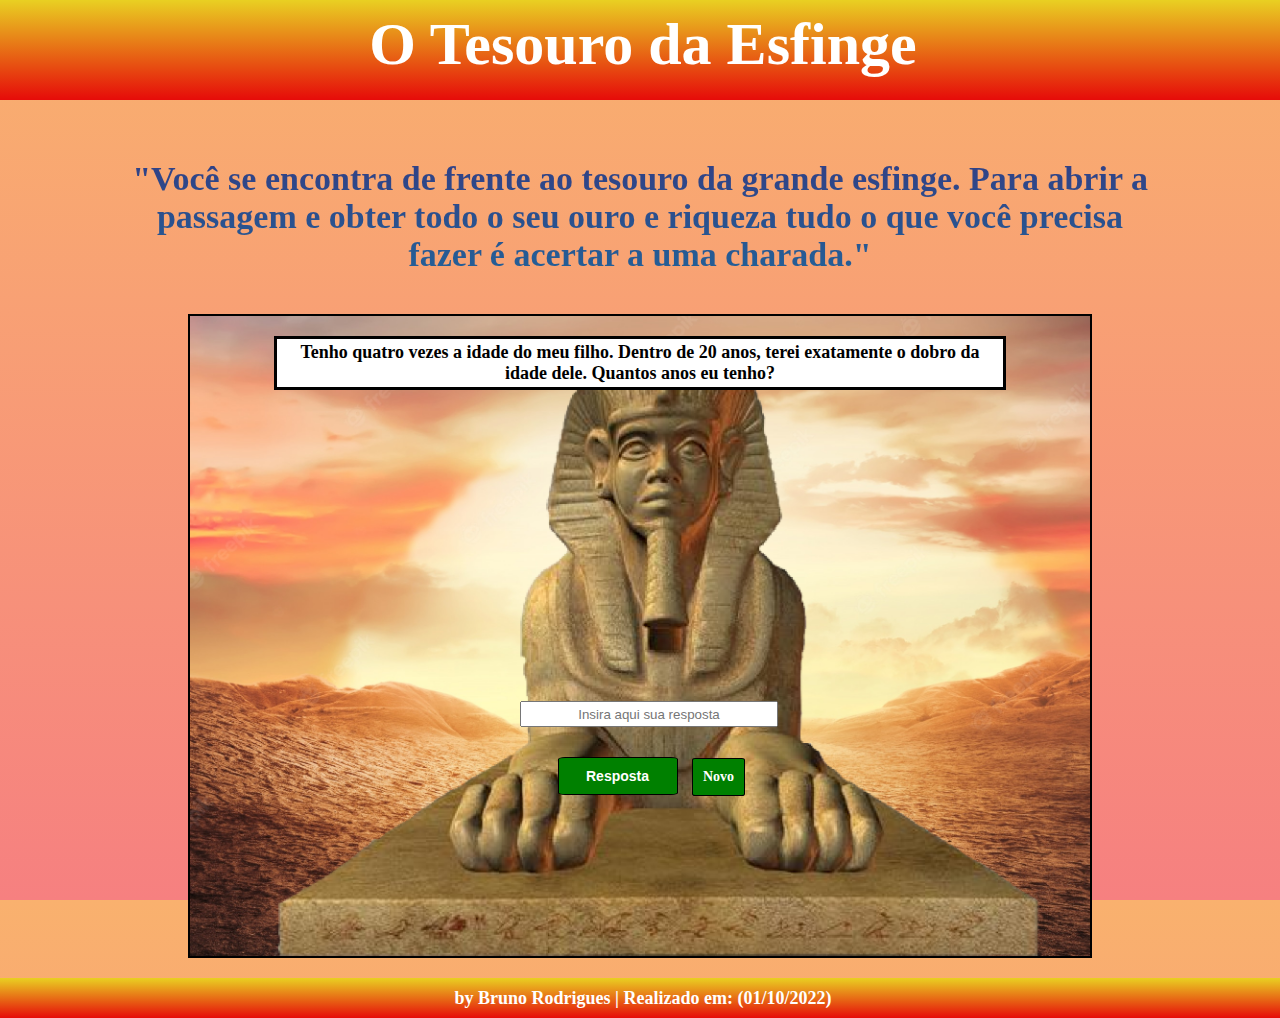
<file: index.html>
<!DOCTYPE html>
<html lang="en">
<head>
    <meta charset="UTF-8">
    <meta http-equiv="X-UA-Compatible" content="IE=edge">
    <meta name="viewport" content="width=device-width, initial-scale=1.0">
    <title>Document</title>
    <link rel="stylesheet" href="./style.css">
</head>
<body>
    <section id="page">
        <header id="header-page">O Tesouro da Esfinge</header>

        <section id="description"></section> 

        <main id="container">
            <section id="charade"></section>
            
            <div><section id="notification-result"><p id="notification"></p></section></div>

            <section id="section-answer">
                <div id="input-answer"><input id="input-container" placeholder="Insira aqui sua resposta" type="text"></div>

                <section id="buttons">
                    <div id="button-answer"><button id="button">Resposta</button></div>

                    <div id="button-new">Novo</div>
                </section>
            </section>
        </main>

        <footer id="footer-page">by Bruno Rodrigues | Realizado em: (01/10/2022)</footer>
    </section>
</body>
<script src="./script.js"></script>
</html>
</file>
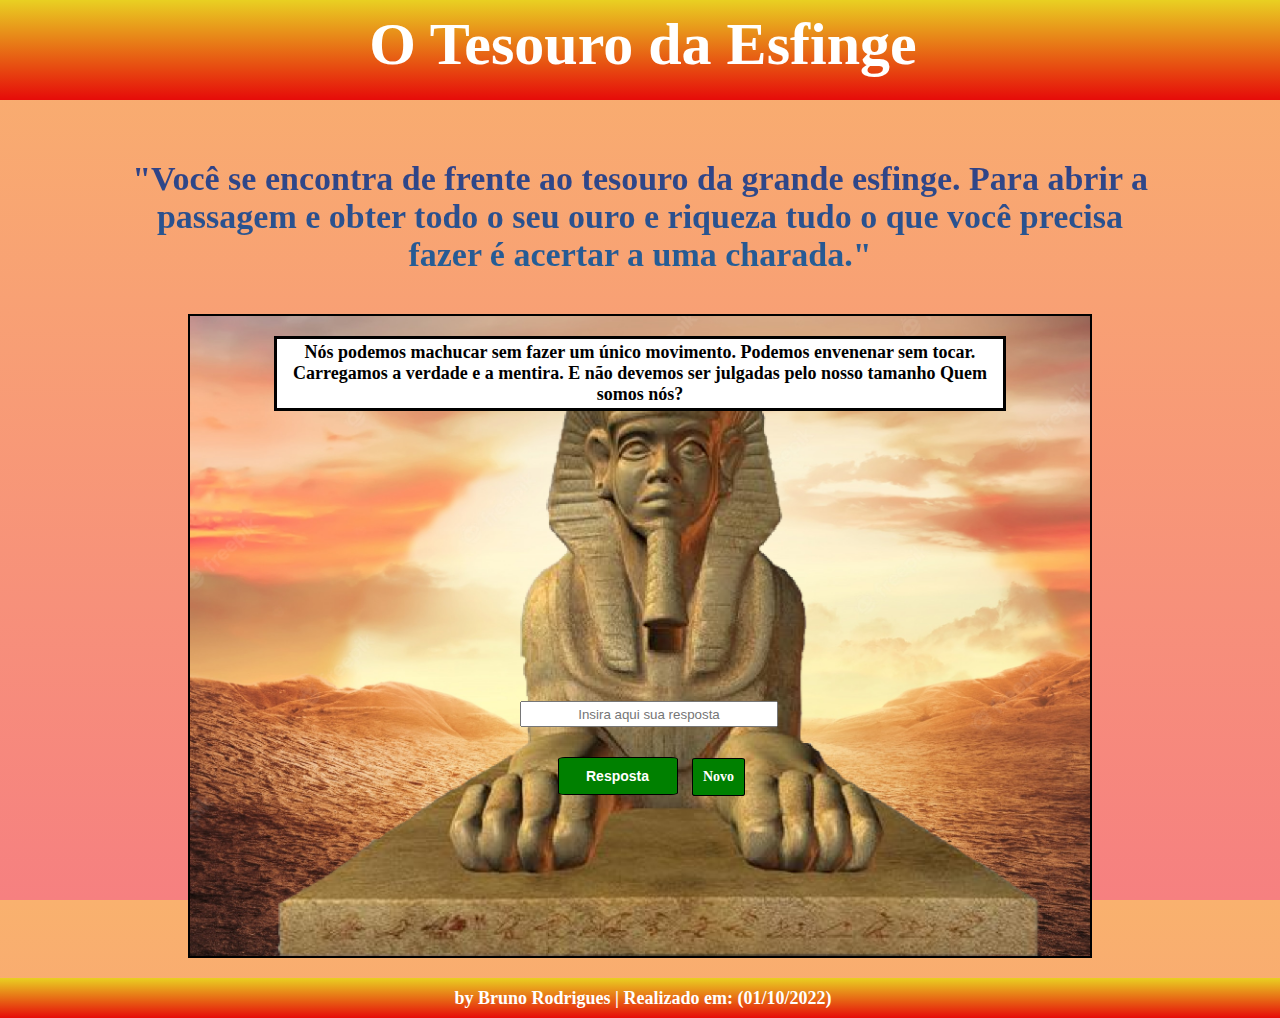
<file: docs/index.html>
<!DOCTYPE html>
<html lang="en">
<head>
    <meta charset="UTF-8">
    <meta http-equiv="X-UA-Compatible" content="IE=edge">
    <meta name="viewport" content="width=device-width, initial-scale=1.0">
    <title>O Tesouro da Esfinge</title>
    <link rel="stylesheet" href="./style.css">
</head>
<body>
    <section id="page">
        <header id="header-page">O Tesouro da Esfinge</header>

        <section id="description"></section> 

        <main id="container">
            <section id="charade"></section>
            
            <div><section id="notification-result"><p id="notification"></p></section></div>

            <section id="section-answer">
                <div id="input-answer"><input id="input-container" placeholder="Insira aqui sua resposta" type="text"></div>

                <section id="buttons">
                    <div id="button-answer"><button id="button">Resposta</button></div>

                    <div id="button-new">Novo</div>
                </section>
            </section>
        </main>

        <footer id="footer-page">by Bruno Rodrigues | Realizado em: (01/10/2022)</footer>
    </section>
</body>
<script src="./script.js"></script>
</html>
</file>
<file: style.css>
html {
    width: 100%;
    height: 100%;
}

#page {
    width: 100%;
}
body {
    background-image: linear-gradient(#f9b16e, #f68080);
    margin: 0;
}

#header-page {
    background-image: linear-gradient(#e9d022, #e60b09);
    width: 98.9%;
    height: 80px;

    color:white;
    font-size: 60px;
    font-family:cursive;
    font-weight: 900;
    text-align:center;

    padding: 10px;
    margin-bottom: 60px;
}

#description {
    width: 80%;
    margin: auto;
    margin-bottom: 40px;

    font-size: 34px;
    font-family:cursive;
    font-weight: 900;
    text-align: center;
    background: -webkit-linear-gradient(#314085, #246097);
  -webkit-background-clip: text;
  -webkit-text-fill-color: transparent;
}

#container {
    background-image: url("./images/background-projeto.png");
    position: relative;
    background-size: cover;
    width: 900px;
    height: 620px;
    margin: auto;
    border: 2px solid black;
    padding-top: 20px;
}

#charade {
    width: 80%;
    text-align: center;
    margin: auto;
    font-size: 18px;
    font-family:cursive;
    font-weight: 900;
    background-color: white;
    padding: 3px;
    border: 3px solid black;
}

#section-answer {
    position:absolute;
    bottom: 25%;
    margin-left: 330px;
    z-index: 999;
}
#input-answer {
    width: 250px;
    margin: auto;
    /* margin-top: 15%; */
}
#input-container {
    text-align: center;
    width: 100%;
    height: 20px;
}

#buttons {
    margin-left: 15%;
}
#button-answer {
    display: inline-block;
    width: 120px;
    margin: auto;
}
#button {    
    padding: 10px;
    width: 100%;
    margin-top: 30px;
    background-color: green;
    border: 1px solid black;
    border-radius: 6%;

    font-size: 14px;
    font-weight: 900;
    color: white;
    text-align: center;
}

#button-new {
    display: inline-block;
    padding: 10px;
    width: 15%;
    margin-top: 30px;
    background-color: green;
    border: 1px solid black;
    border-radius: 6%;
    margin-left: 10px;

    font-size: 14px;
    font-weight: 900;
    color: white;
    text-align: center;
}

#notification-result {
    font-size: 18px;
    font-weight: 900;

    margin: auto;
    margin-top: 10%;
    width: max-content;
    height: max-content;
    padding-left: 15px;
    padding-right: 15px;
    padding-top: 10px;
    padding-bottom: 10px;
    background-color: white;
    border: 2px solid black;
}

#footer-page {
    background-image: linear-gradient(#e9d022, #e60b09);
    width: 98.9%;
    position: relative;
    margin-top: 20px;
    bottom: 0;
    height: 20px;

    color:white;
    font-size: 18px;
    font-family:cursive;
    font-weight: 900;
    text-align:center;

    
    
    padding: 10px;
}
</file>
<file: docs/style.css>
html {
    width: 100%;
    height: 100%;
}

#page {
    width: 100%;
}
body {
    background-image: linear-gradient(#f9b16e, #f68080);
    margin: 0;
}

#header-page {
    background-image: linear-gradient(#e9d022, #e60b09);
    width: 98.9%;
    height: 80px;

    color:white;
    font-size: 60px;
    font-family:cursive;
    font-weight: 900;
    text-align:center;

    padding: 10px;
    margin-bottom: 60px;
}

#description {
    width: 80%;
    margin: auto;
    margin-bottom: 40px;

    font-size: 34px;
    font-family:cursive;
    font-weight: 900;
    text-align: center;
    background: -webkit-linear-gradient(#314085, #246097);
  -webkit-background-clip: text;
  -webkit-text-fill-color: transparent;
}

#container {
    background-image: url("./images/background-projeto.png");
    position: relative;
    background-size: cover;
    width: 900px;
    height: 620px;
    margin: auto;
    border: 2px solid black;
    padding-top: 20px;
}

#charade {
    width: 80%;
    text-align: center;
    margin: auto;
    font-size: 18px;
    font-family:cursive;
    font-weight: 900;
    background-color: white;
    padding: 3px;
    border: 3px solid black;
}

#section-answer {
    position:absolute;
    bottom: 25%;
    margin-left: 330px;
    z-index: 999;
}
#input-answer {
    width: 250px;
    margin: auto;
    /* margin-top: 15%; */
}
#input-container {
    text-align: center;
    width: 100%;
    height: 20px;
}

#buttons {
    margin-left: 15%;
}
#button-answer {
    display: inline-block;
    width: 120px;
    margin: auto;
}
#button {    
    padding: 10px;
    width: 100%;
    margin-top: 30px;
    background-color: green;
    border: 1px solid black;
    border-radius: 6%;

    font-size: 14px;
    font-weight: 900;
    color: white;
    text-align: center;
}

#button-new {
    display: inline-block;
    padding: 10px;
    width: 15%;
    margin-top: 30px;
    background-color: green;
    border: 1px solid black;
    border-radius: 6%;
    margin-left: 10px;

    font-size: 14px;
    font-weight: 900;
    color: white;
    text-align: center;
}

#notification-result {
    font-size: 18px;
    font-weight: 900;

    margin: auto;
    margin-top: 10%;
    width: max-content;
    height: max-content;
    padding-left: 15px;
    padding-right: 15px;
    padding-top: 10px;
    padding-bottom: 10px;
    background-color: white;
    border: 2px solid black;
}

#footer-page {
    background-image: linear-gradient(#e9d022, #e60b09);
    width: 98.9%;
    position: relative;
    margin-top: 20px;
    bottom: 0;
    height: 20px;

    color:white;
    font-size: 18px;
    font-family:cursive;
    font-weight: 900;
    text-align:center;

    
    
    padding: 10px;
}
</file>
